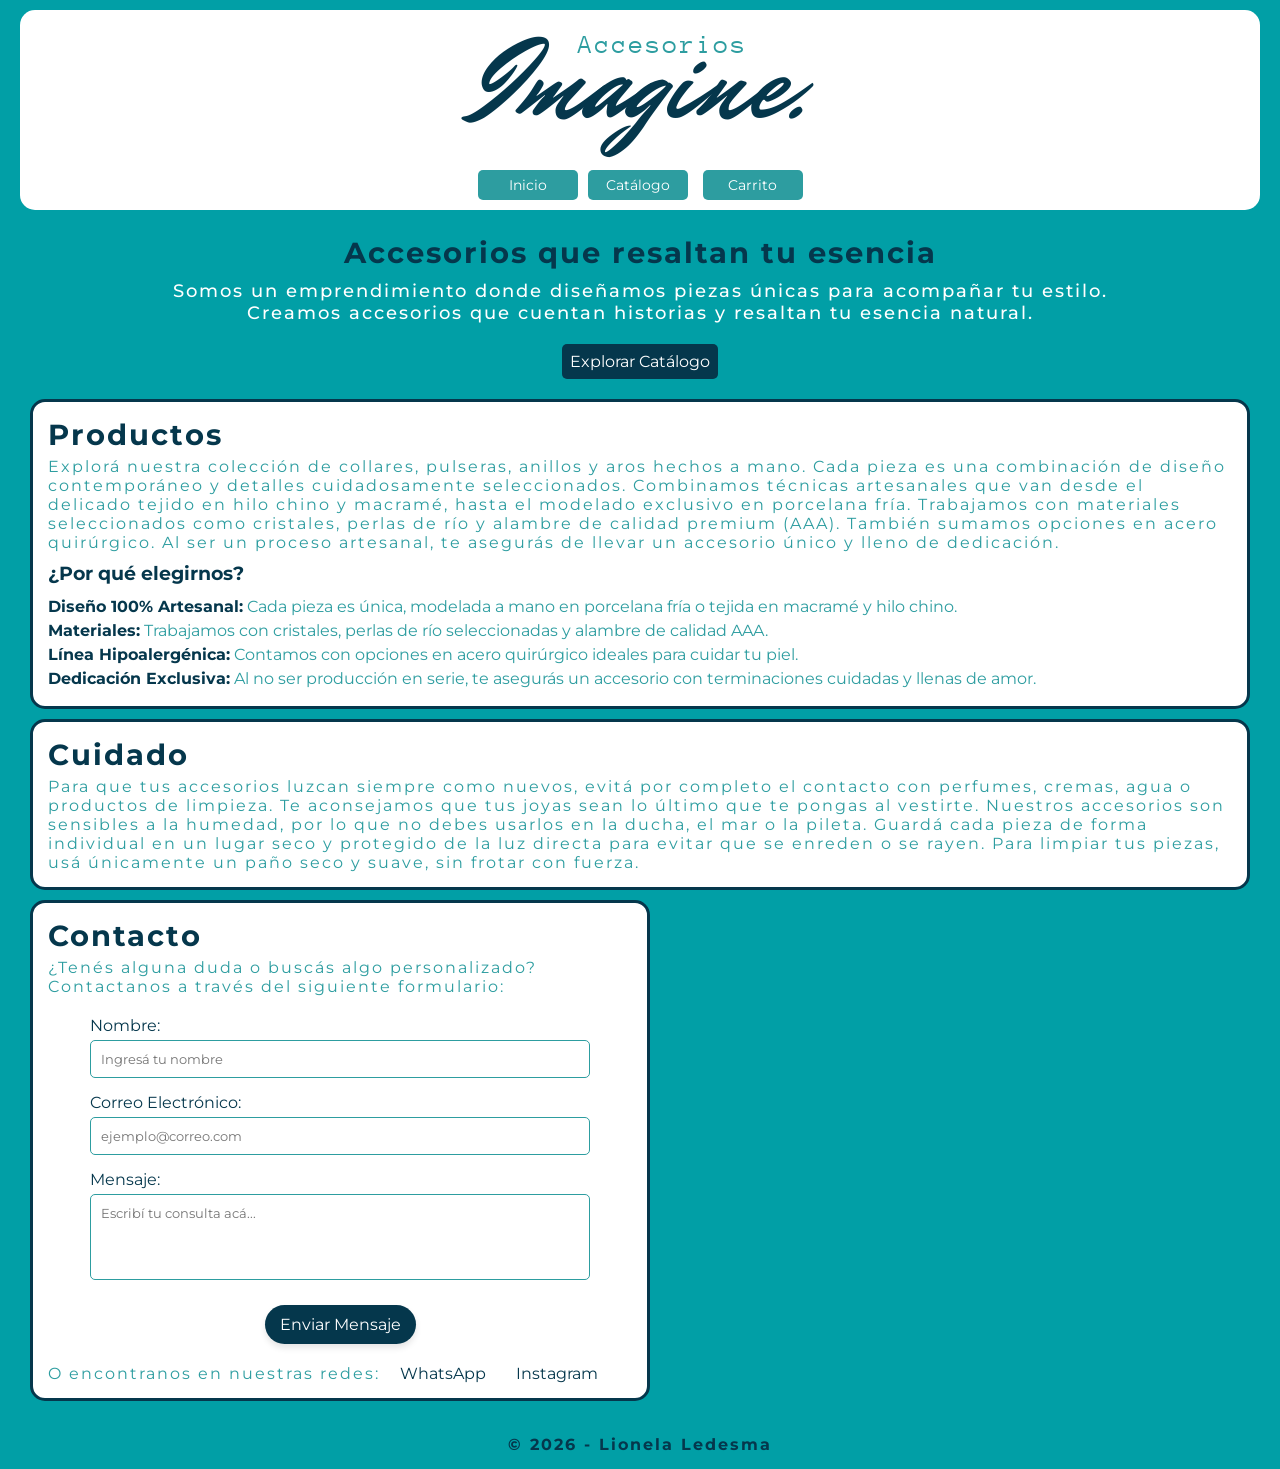
<file: index.html>
<!DOCTYPE html>
<html lang="es">
   <head>
      <meta charset="UTF-8">
      <meta name="viewport" content="width=device-width,initial-scale=1.0">
      <meta name="description" content="Accesorios Imagine - Diseños artesanales únicos en hilo chino, macramé y porcelana fría. Resaltá tu esencia natural.">
      <link rel="preconnect" href="https://fonts.googleapis.com">
      <link rel="preconnect" href="https://fonts.gstatic.com" crossorigin>
      <link href="https://fonts.googleapis.com/css2?family=Montserrat:ital,wght@0,100..900;1,100..900&display=swap" rel="stylesheet">
      <link rel="stylesheet" href="web.css">
      <title>Accesorios Imagine</title>
   </head>
   <body>
      <header>
         <!-- ENCABEZADO -->
         <div class="contenedor-titulo">
            <p class="subtitulo">Accesorios</p>
            <h1 class="titulo-principal">Imagine.</h1>
            <img src="fotos/Imagine.png" alt="Imagine Accesorios" class="logo">
         </div>
         <!--BOTONES DE NAVEGACIÓN-->
         <nav>
            <div class="grupo-nav">
               <div class="btn-menu">
                  <button class="icon-menu" id="icon-menu" aria-label="Abrir menú">
                     <span></span>
                     <span></span>
                     <span></span>
                  </button>
               </div>
               <div class="menu-links" id="menu-links">
                  <a href="index.html" class="boton-nav">Inicio</a>
                  <a href="catalogo.html" class="boton-nav">Catálogo</a>
               </div>
               <div class="boton-nav" id="boton-nav-carrito">
                  <a href="carrito.html" class="boton-carrito">
                     <span class="texto-carrito">Carrito</span>
                     <svg viewBox="0 0 24 24" class="diseno-carrito">
                        <circle cx="9" cy="21" r="1"></circle>
                        <circle cx="20" cy="21" r="1"></circle>
                        <path d="M1 1h4l2.68 13.39a2 2 0 0 0 2 1.61h9.72a2 2 0 0 0 2-1.61L23 6H6"></path>
                     </svg>
                     <span class="contador-carrito" id="contador-carrito">0</span>
                  </a>
               </div>
            </div>
         </nav>
      </header>
      <!-- INICIO -->
      <main>
         <section class="hero">
            <div class="contenido-hero">
               <h2>Accesorios que resaltan tu esencia</h2>
               <p class="hero-texto">
                  Somos un emprendimiento donde diseñamos piezas únicas para acompañar tu estilo. Creamos 
                  accesorios que cuentan historias y resaltan tu esencia natural.
               </p>
               <a href="catalogo.html" class="btn-cta">Explorar Catálogo</a>
            </div>
         </section>

         <!-- CATALOGO DE PRODUCTOS -->
         <section class="sec-descripcion">
            <h2>
               Productos
            </h2>
            <p>
               Explorá nuestra colección de collares, pulseras, anillos y aros hechos a mano. Cada pieza es una combinación de diseño 
               contemporáneo y detalles cuidadosamente seleccionados. Combinamos técnicas artesanales que van desde 
               el delicado tejido en hilo chino y macramé, hasta el modelado exclusivo en porcelana fría. Trabajamos con materiales 
               seleccionados como cristales, perlas de río y alambre de calidad premium (AAA). También sumamos opciones en acero quirúrgico. 
               Al ser un proceso artesanal, te asegurás de llevar un accesorio único y lleno de dedicación.
            </p>
            <h3>¿Por qué elegirnos?</h3>
            <ul>
               <li><strong>Diseño 100% Artesanal:</strong> Cada pieza es única, modelada a mano en porcelana fría o tejida en macramé y hilo chino.</li>
               <li><strong>Materiales:</strong> Trabajamos con cristales, perlas de río seleccionadas y alambre de calidad AAA.</li>
               <li><strong>Línea Hipoalergénica:</strong> Contamos con opciones en acero quirúrgico ideales para cuidar tu piel.</li>
               <li><strong>Dedicación Exclusiva:</strong> Al no ser producción en serie, te asegurás un accesorio con terminaciones cuidadas y llenas de amor.</li>
            </ul>
         </section>

         <!-- CUIDADO DE PRODUCTOS -->
         <section class="sec-descripcion">
            <h2>
               Cuidado
            </h2>
            <p>
               Para que tus accesorios luzcan siempre como nuevos, evitá por completo el contacto con perfumes, cremas, agua o productos de limpieza. 
               Te aconsejamos que tus joyas sean lo último que te pongas al vestirte. Nuestros accesorios son sensibles a 
               la humedad, por lo que no debes usarlos en la ducha, el mar o la pileta. Guardá cada pieza de forma individual en un lugar seco y 
               protegido de la luz directa para evitar que se enreden o se rayen. Para limpiar tus piezas, usá únicamente un paño seco y suave, sin 
               frotar con fuerza.
            </p>
         </section>

         <!-- CONTACTO -->
         <section class="sec-descripcion" id="contacto">
            <h2>Contacto</h2>
            <p>¿Tenés alguna duda o buscás algo personalizado?</p>
            <p>Contactanos a través del siguiente formulario:</p>
   
            <form id="formulario-contacto" class="form-contacto">
               <div class="grupo-campo">
                  <label for="nombre">Nombre:</label>
                  <input type="text" id="nombre" name="nombre" placeholder="Ingresá tu nombre" required>
               </div>
               <div class="grupo-campo">
                  <label for="email">Correo Electrónico:</label>
                  <input type="email" id="email" name="email" placeholder="ejemplo@correo.com" required>
               </div>
               <div class="grupo-campo">
                  <label for="mensaje">Mensaje:</label>
               <textarea id="mensaje" name="mensaje" placeholder="Escribí tu consulta acá..." rows="4" required></textarea>
               </div>
               <div class="btn-contacto">
                  <button type="submit">Enviar Mensaje</button>
               </div>
            </form>
   
            <!-- Mensaje de confirmación -->
            <div id="mensaje-confirmacion" class="mensaje-oculto"></div>

            <div class="redes-adicionales">
               <p>O encontranos en nuestras redes:</p>
               <a href="https://wa.link/8gpjek" target="_blank" rel="noopener noreferrer">WhatsApp</a> 
               <a href="https://www.instagram.com/accesorios_imagine_?igsh=MXJyMXV1Mnh0bWJwZA==" target="_blank">Instagram</a> 
            </div>
         </section>
      </main>
      <br>
      <footer>
         <p>&copy; 2026 - Lionela Ledesma</p>
      </footer>
      <script src="web.js"></script>
   </body>
</html>
</file>
<file: web.css>
/*FUENTES*/
@font-face {
    font-family: 'MiFuenteAccesorios';
    src: url('fonts/Anonymous_Pro.ttf'); 
}

@font-face {
    font-family: 'MiMrDafoe';
    src: url('fonts/MrDafoe-Regular.ttf') format('truetype');
}

/*VARIABLES*/
:root {
    --color-principal: #019FA6;
    --color-secundario: #2D9DA0;
    --color-acento: #05374C;
    --color-fondo: #FFFFFF;
    --color-exito-mensaje: #4BB543;
    --font-principal: 'MiMrDafoe';
    --font-secundaria: 'MiFuenteAccesorios';
    --font-terciaria: 'Montserrat';
}

/*RESET*/
* {
    box-sizing: border-box;
    margin: 0;
    padding: 0;
}

/*GENERAL*/
html {
    scroll-behavior: smooth;
}

body {
    background-color: var(--color-principal);
    padding: 10px 20px;
    color: var(--color-fondo);
    font-family: var(--font-terciaria);
}

h2 {
    letter-spacing: 2px;
    color: var(--color-acento);
    margin: 0 0 5px 0;
    font-size: 1.8rem; 
}

h3 {
    color: var(--color-principal);
    font-family: var(--font-terciaria);
}

p {
    font-family: var(--font-terciaria);
    letter-spacing: 2px;
}

.sec-descripcion {
    border: solid;
    border-color: var(--color-acento);
    border-radius: 15px;
    margin: 10px;
    padding: 15px;
    background-color: var(--color-fondo);
}

.sec-descripcion p {
    color: var(--color-secundario);
}

.sec-descripcion h3 {
    color: var(--color-acento);
    margin: 10px 0;
}

ul {
    color: var(--color-secundario);
    list-style: none;
    font-family: var(--font-terciaria);
    line-height: 1.5rem;
}

li strong {
    color: var(--color-acento);
}

/*HEADER Y NAVEGACION*/
header{
    background-color: var(--color-fondo);
    text-align: center;
    border-radius: 15px;
    position: relative;
}

nav{
    position: sticky;
    top: 0;
    z-index: 1000;
    display: flex; 
    justify-content: center;
    align-items: center; 
    gap: 15px;
    border-radius: 15px;
    background-color: transparent;
    width: 100%;
    padding: 10px 0;
}

.grupo-nav { 
    display: flex;
    justify-content: center;
    align-items: center;
    gap: 15px;
    width: 100%;
}

.contenedor-titulo {
    position: relative;
    display: inline-block; 
    padding: 20px; 
}

.titulo-principal {
    font-family: var(--font-principal); 
    font-size: 110px;
    color: var(--color-acento);
    margin: 0;
    line-height: 1;
    font-weight: 400;
    display: inline-block;
    animation: entradaSuave 1.5s ease-out forwards;
}

.subtitulo {
    font-family: var(--font-secundaria);
    font-size: 27px;
    color: var(--color-secundario); 
    position: absolute;
    top: 20px;     
    left: 120px;    
    letter-spacing: 2px;
    display: inline-block;
    animation: entradaVibrante 1.5s ease-out forwards;
}

.diseno-carrito {
    width: 24px; 
    height: 25px;
    stroke: var(--color-acento);
    fill: var(--color-acento);
    stroke-width: 3;
    stroke-linecap: round;
    stroke-linejoin: round;
}

.menu-links {
    display: flex;
    gap: 10px;
}

.btn-menu {
    display: block;
    background: var(--color-fondo);
    padding: 8px;
    border-radius: 5px;
    margin-right: 5px;
}

.btn-menu:hover {
    background: var(--color-secundario);
}

.icon-menu {
    border: none;
    background: transparent;
}

.icon-menu span {
    display: block;
    width: 100%;
    height: 4px;      
    background-color: var(--color-acento); 
    border-radius: 5px;
}

.boton-nav {
    display: flex; 
    justify-content: center; 
    align-items: center;
    width: 100px;  
    height: 30px;  
    background-color: var(--color-secundario);
    color: var(--color-fondo);  
    text-decoration: none;   
    font-family: var(--font-terciaria);
    font-size: 14px;
    border-radius: 5px;  
    transition: background 0.3s; 
}

.boton-nav:hover {
    background-color: var(--color-acento); 
}

.boton-carrito {
    display: inline-flex;
    align-items: center;
    justify-content: center;
    position: relative;
    width: 44px;
    height: 44px;
    background: transparent;
    text-decoration: none;
    box-sizing: border-box;
    transition: background-color 0.2s ease;
    color: var(--color-fondo);
    margin-right: 0;
}

.texto-carrito {
    font-family: var(--font-terciaria);
}

.btn-menu, .logo, .icon-menu, .diseno-carrito {
    display: none;
}

/*HERO*/
.hero {
    text-align: center;
}

.contenido-hero h2 {
    margin-top: 2%;
}

.hero-texto {
    margin: 10px 10%;
    color: var(--color-fondo);
    font-size: 18px;
    font-weight: 500;
}

.btn-cta {
    display: block;
    background: var(--color-acento);
    text-decoration: none;
    color: var(--color-fondo);
    width: fit-content;
    padding: 8px;
    border-radius: 5px;
    margin: 20px auto;
}

.btn-cta:hover {
    background: var(--color-fondo);
    color: var(--color-acento);
}

/*CARRITO*/
.contador-carrito {
    display: flex;
    align-items: center;
    justify-content: center;
    position: absolute;
    top: -3px;
    right: -30px;
    background-color: #ff4d4d;
    color: #ffffff;
    font-size: 0.75rem;
    font-weight: bold;
    min-width: 18px;
    height: 18px;
    border-radius: 50%;
    padding: 2px;
    box-sizing: border-box;
    border: 2px solid #ffffff;
    box-shadow: 0 2px 5px rgba(0,0,0,0.2);
}

.contenedor-carrito h2 {
    margin-top: 10px;
    font-family: var(--font-terciaria) !important;
}

#vaciar-carrito, .btn-finalizar {
    background: var(--color-acento);
    border: none;
    margin: 5px;
    width: fit-content;
    padding: 8px;
}

#vaciar-carrito:hover, .btn-finalizar:hover {
    background: var(--color-fondo);
    color: var(--color-acento);
}

#total-carrito, #vaciar-carrito, .btn-finalizar {
    display: none;
}

.btn-eliminar {
    background: var(--color-secundario); 
    color: var(--color-fondo); 
    border: none; 
    border-radius: 5px; 
    padding: 5px;
    cursor: pointer;
    margin: 5px;
}

.btn-eliminar:hover {
    background: var(--color-acento);
}

#lista-carrito {
    display: flex;
    flex-wrap: wrap;
    gap: 20px;
}

.item-carrito {
    display: flex;
    background: var(--color-fondo); 
    margin-bottom: 10px; 
    padding: 15px; 
    border-radius: 8px;
    border: solid var(--color-acento); 
    color: var(--color-acento);
    width: fit-content;
}

.tx-total-carrito {
    color: var(--color-fondo);
    margin: 5px;
}

/*CATALOGO*/
#nav-catalogo {
    display: flex;
    justify-content: space-between;
    align-items: center;
    padding: 20px 40px;
    width: 100%;
    max-width: 60%;
    box-sizing: border-box;
    margin: 2% 20%;
}

.catalogo-head {
    display: flex;
    flex-direction: column;
    gap: 5px;
}

#sub-cat {
    font-weight: bold;
    font-size: 1rem;
    margin-left: 5px;
}

.catalogo-menu {
    display: flex;
    justify-content: center;
    align-items: center;
    width: 60%;
    margin: 0;
}

.catalogo-menu a {
    text-decoration: none;
    font-size: 1.3rem;
    color: var(--color-fondo);
    background: var(--color-acento);
    padding: 10px 15px;
    border-radius: 5px;
    flex: 1;
    margin-right: 12px;
    box-sizing: border-box;
}

.catalogo-menu a:last-child {
    margin-right: 0;
}

.catalogo-menu a:hover {
    background: var(--color-principal);
}

.titulo-categoria {
    background-color: var(--color-fondo);
    padding: 5px;
    text-align: center;
    width: fit-content;
    border-radius: 5px;
    font-size: 2rem;
}

.contenedor-productos {
    display: flex;
    flex-wrap: wrap;
    justify-content: space-evenly;
    gap: 20px;
    padding: 20px;
}

.content-tarjeta {
    display: flex;
    gap: 15px;
    align-items: center;
    width: 100%;
}

.tarjeta-producto {
    display: flex;
    flex-direction: column;
    justify-content: space-between;
    background-color: var(--color-fondo);
    width: 100%;
    max-width: 400px;
    height: auto;
    padding: 15px;
    border-radius: 10px;
    transition: transform 0.3s ease;
    align-items: center;
}

.tarjeta-producto:hover {
    transform: translateY(-5px);
}

.contenedor-foto {
    width: 150px;
    flex-shrink: 0;
    text-align: center;
}

.contenedor-foto img {
    width: 100%; 
    height: auto;
    border-radius: 5px;
    display: block;
    margin-bottom: 10px;
}

.descripcion-prod {
    flex-grow: 1;
    text-align: justify;
    color: var(--color-acento);
    font-size: 0.95rem;
    line-height: 1.4;
}

.precio {
    font-weight: bold;
    color: var(--color-secundario);
}

.btn-agregar {
    background-color: var(--color-acento);
    color: var(--color-fondo);
    border: none;
    padding: 8px;
    border-radius: 5px;
    cursor: pointer;
    margin-top: 10px;
    font-family: var(--font-terciaria);
    max-width: fit-content;
}

.btn-agregar:hover {
    background-color: var(--color-secundario);
}

/*CONTACTO*/
#contacto {
    max-width: 50%;
}

.form-contacto {
    display: flex;
    flex-direction: column;
    gap: 15px;
    max-width: 500px;
    margin: 20px auto;
    text-align: left;
}

.grupo-campo {
    display: flex;
    flex-direction: column;
    gap: 5px;
    color: var(--color-acento);
}

.grupo-campo input, .grupo-campo textarea {
    padding: 10px;
    border-radius: 5px;
    border: 1px solid var(--color-secundario);
    font-family: var(--font-terciaria);
}

textarea {
    resize: none;
}

.btn-contacto {
    display: flex;
    justify-content: center;
    width: 100%;
    margin-top: 10px;
}

.btn-contacto button {
    background-color: var(--color-acento);
    color: var(--color-fondo);
    font-family: var(--font-terciaria);
    font-size: 16px;
    padding: 10px 15px;
    border: none;
    border-radius: 25px;
    cursor: pointer;
    transition: all 0.3s ease;
    box-shadow: 0 4px 6px rgba(0, 0, 0, 0.1);
}

.btn-contacto button:hover {
    background-color: var(--color-secundario);
    transform: translateY(-2px);
    box-shadow: 0 6px 12px rgba(0, 0, 0, 0.15);
}

.btn-contacto button:active {
    transform: translateY(0);
    box-shadow: 0 2px 4px rgba(0, 0, 0, 0.1);
}

.mensaje-exito {
    background-color: var(--color-exito-mensaje);
    color: var(--color-fondo);
    padding: 10px;
    border-radius: 5px;
    text-align: center;
    margin-top: 15px;
    font-family: var(--font-terciaria);
}

.mensaje-oculto {
    display: none;
}

.redes-adicionales {
    margin-top: 20px;
    display: flex;
    justify-content: left;
    gap: 10px;
    flex-wrap: wrap;
}

.redes-adicionales a{
    text-decoration: none;
    color: var(--color-acento);
    padding: 0 10px;
}

.redes-adicionales a:hover {
    text-decoration: underline;
    font-size: 18px;
}

/*FOOTER*/
footer {
    text-align: center;
    color: var(--color-acento);
    font-weight: bold;
    padding: 5px;
}

.car-footer {
    bottom: 0;
}

/*ANIMACIONES*/
@keyframes entradaSuave {
  0% {
    opacity: 0;
    transform: translateY(20px);
  }
  70% {
    transform: translateY(-5px); 
  }
  100% {
    opacity: 1;
    transform: translateY(0); 
  }
}

@keyframes entradaVibrante {
    0% {
        opacity: 0;
        transform: scale(0.8);
    }
    50% {
        opacity: 1;
        transform: scale(1.1);
    }
    60% { 
        transform: rotate(2deg); 
    }  
    70% { 
        transform: rotate(-2deg); 
    } 
    80% { 
        transform: rotate(1deg); 
    }  
    90% { 
        transform: rotate(-1deg); 
    }
    100% {
        transform: scale(1) rotate(0deg);
    }
}

/*ESTILO RESPONSIVO*/
@media (max-width: 768px) {
    /*HEADER*/
    header {
        display: flex;
        justify-content: space-between;
        align-items: flex-start;
        padding: 10px 15px;
        box-sizing: border-box;
        background: transparent;
    }

    .contenedor-titulo {
        padding: 0;
    }

    .titulo-principal, .subtitulo, .texto-carrito {
        display: none;
    }
    
    .logo {
        display: block;
        max-height: 100px;
        width: auto;
        border-radius: 50%;
    }

    /*NAV*/
    nav {
        width: auto;
        position: static;
        background-color: transparent;
        padding: 0;
    }

    .grupo-nav {
        margin-top: 10px;
        gap: 15px;
    }

    .btn-menu, .diseno-carrito {
        display: block;
    }

    .icon-menu {
        display: flex;
        flex-direction: column;
        justify-content: space-between;
        width: 24px;
        height: 19px;
        cursor: pointer;
    }

    .menu-links {
        display: none;
        flex-direction: column;
        position: absolute;
        top: 60px;
        left: 120px;
        background-color: var(--color-acento);
        border-radius: 10px;
        padding: 15px;
        gap: 10px;
        width: 40%;
        height: 80%;
        margin-left: 0;
        z-index: 1100;
        box-shadow: 0px 4px 10px rgba(0, 0, 0, 0.2);
    }

    .menu-links.activo {
        display: flex;
    }

    #boton-nav-carrito {
        width: 42px;
        height: 35px;
        background: var(--color-fondo);
    }

    .boton-nav:hover {
        background: var(--color-fondo);
        color: var(--color-acento);
    }

    /*CARRITO*/
    .contador-carrito {
        top: -5px;
        right: -5px;
    }

    /*CATALOGO*/
    .catalogo-menu {
        width: 100%;
        gap: 8px;
    }

    .catalogo-menu a {
        font-size: 1rem;
        padding: 5px 7.5px;
        margin-right: 0;
        max-width: fit-content;
    }

    #nav-catalogo {
        flex-wrap: wrap;
        justify-content: center;
        max-width: 100%;
        margin: 1%;
        padding: 10px;
    }

    #sub-cat {
        margin-bottom: 8px;
        margin-left: 8px;
    }

    .titulo-categoria {
        margin-top: 15px;
        font-size: 1.5rem;
    }

    .contenedor-productos {
        justify-content: center;
        max-width: 1200px;
        margin: 0 auto;
    }

    .content-tarjeta {
        flex-wrap: wrap;
        justify-content: center;
    }
    
    /*CONTACTO*/
    #contacto {
        max-width: 100%;
    }
}
</file>
